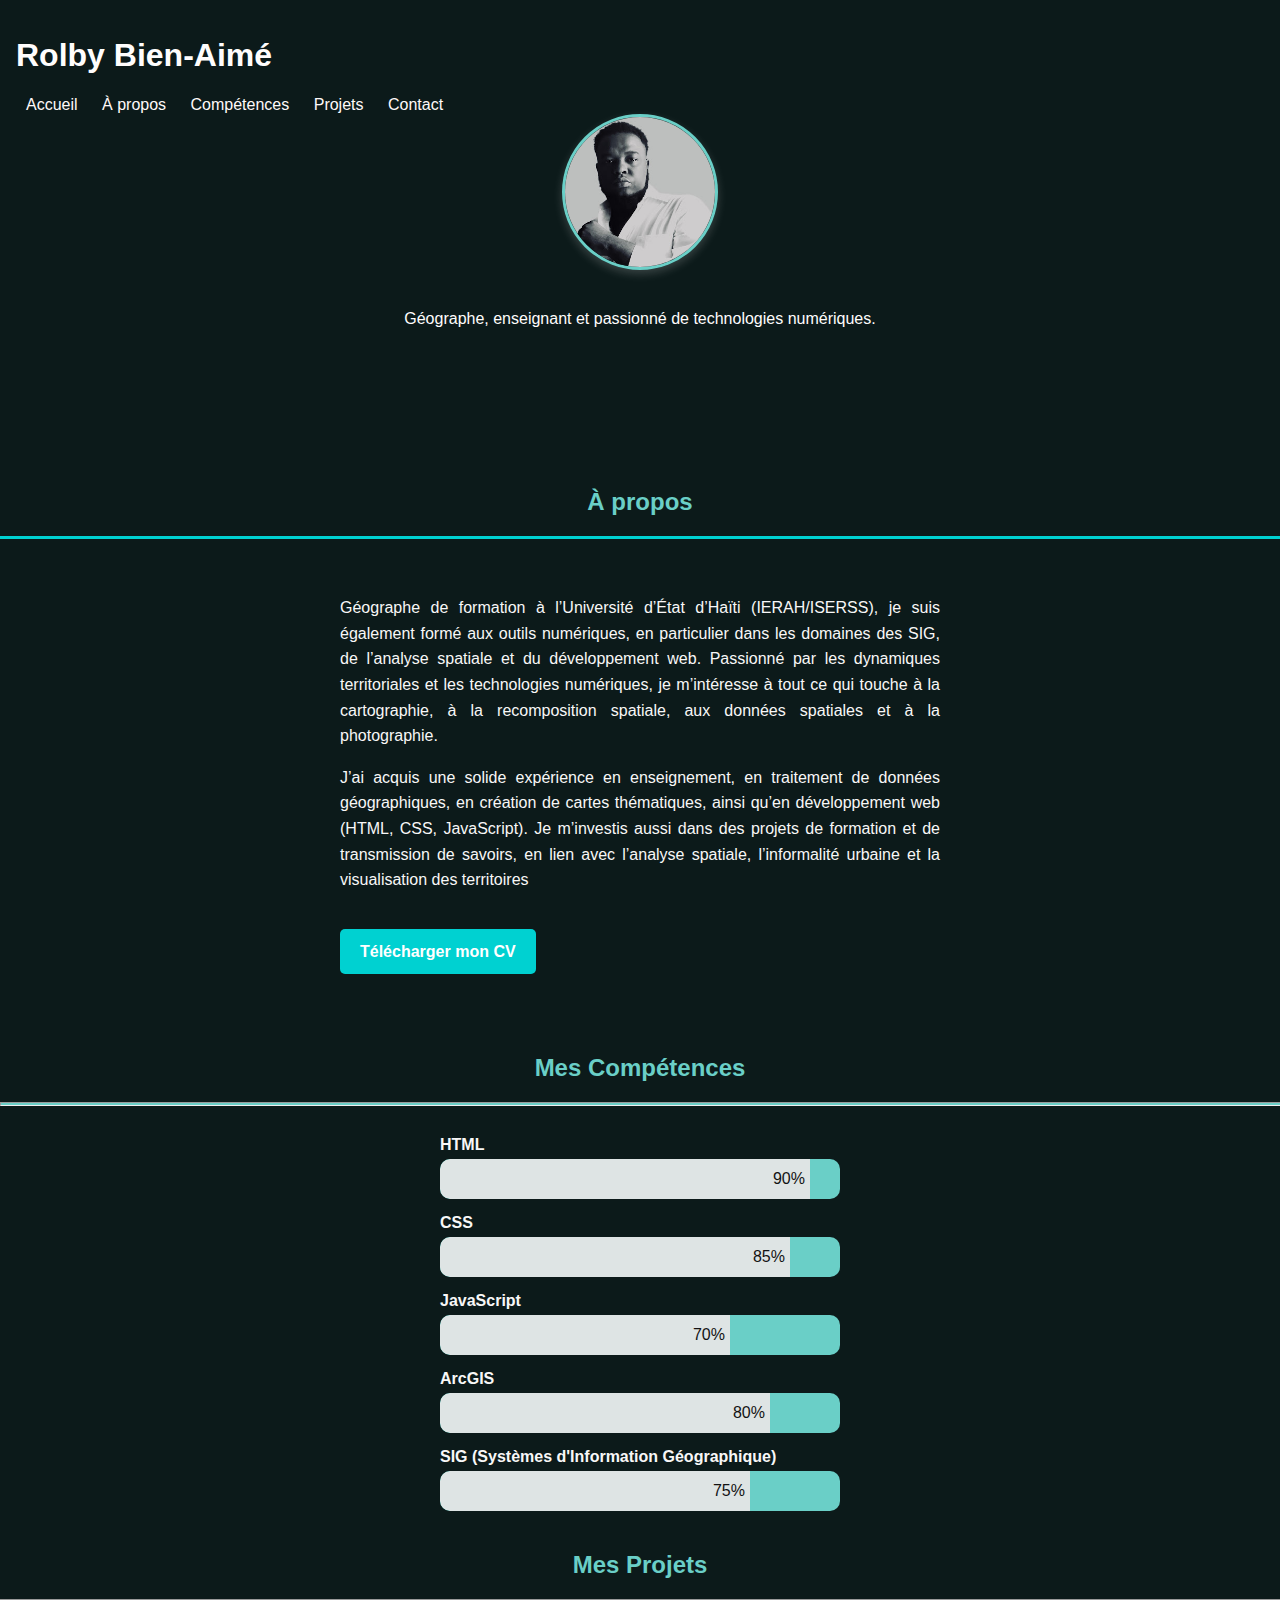
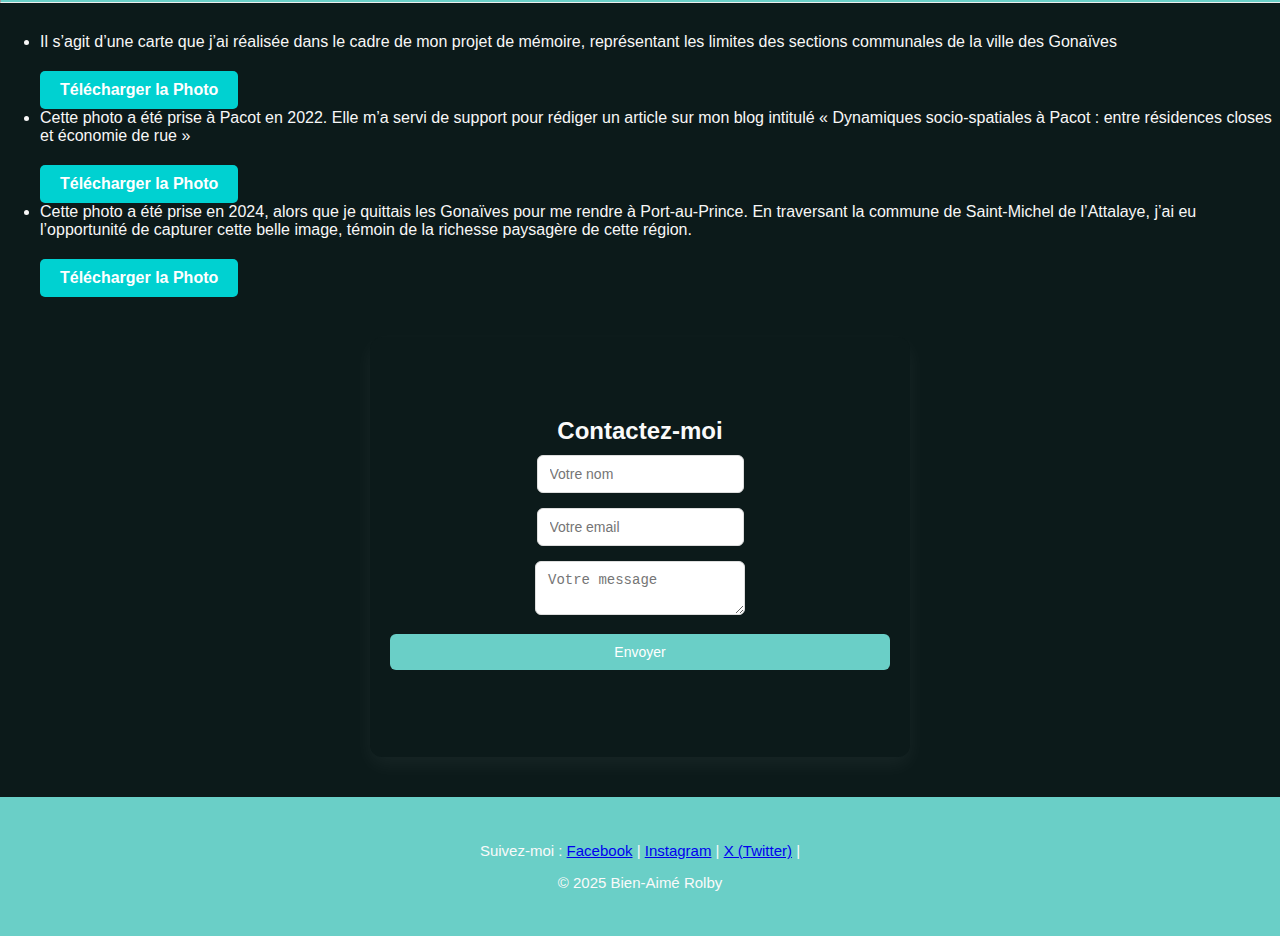
<file: index.html>
<!DOCTYPE html>
<html lang="fr">
<head>
    <meta charset="UTF-8">
    <title>Rolby Bien-Aimé - Accueil</title>
    <link rel="stylesheet" href="vscode.css">
</head>
<body>
    <header>
        <h1>Rolby Bien-Aimé</h1>
        <nav>
            <a href="index.html">Accueil</a>
            <a href="apropos.html">À propos</a>
            <a href="competences.html">Compétences</a>
            <a href="projets.html">Projets</a>
            <a href="contact.html">Contact</a>
        </nav>
        <section class="profile">
<img src="unnamed.jpg" alt="Photo de Bien-Aimé Rolby" class="photo-profil">
<h1></h1>
<p>Géographe, enseignant et passionné de technologies numériques.</p>
</section>
    </header>
    <main>
    </main>

  
  
</section>
<section id="apropos">
<h2>À propos</h2>
<div class="container">
<div class="text">
  <p class="texte-apropos">
    Géographe de formation à l’Université d’État d’Haïti (IERAH/ISERSS), je suis également formé aux outils numériques, en particulier dans les domaines des SIG, de l’analyse spatiale et du développement web. Passionné par les dynamiques territoriales et les technologies numériques, je m’intéresse à tout ce qui touche à la cartographie, à la recomposition spatiale, aux données spatiales et à la photographie.</p>
<p>J’ai acquis une solide expérience en enseignement, en traitement de données géographiques, en création de cartes thématiques, ainsi qu’en développement web (HTML, CSS, JavaScript). Je m’investis aussi dans des projets de formation et de transmission de savoirs, en lien avec l’analyse spatiale, l’informalité urbaine et la visualisation des territoires </p>
<a href="Projetdclic - Copy.pdf" download class="btn-cv">Télécharger mon CV</a>
</div>
</div>
</section>



  <section id="competences" class="section">
<h2>Mes Compétences</h2>
<hr class="separator">
<div class="skill">
<span>HTML</span>
<div class="progress-bar">
<div class="progress" style="width: 90%;">90%</div>
</div>
</div>
<div class="skill">
<span>CSS</span>
<div class="progress-bar">
<div class="progress" style="width: 85%;">85%</div>
</div>
</div>
<div class="skill">
<span>JavaScript</span>
<div class="progress-bar">
<div class="progress" style="width: 70%;">70%</div>
</div>
</div>
<div class="skill">
<span>ArcGIS</span>
<div class="progress-bar">
<div class="progress" style="width: 80%;">80%</div>
</div>
</div>
<div class="skill">
<span>SIG (Systèmes d'Information Géographique)</span>
<div class="progress-bar">
<div class="progress" style="width: 75%;">75%</div>
</div>
</div>
  </section>


  <section id="projets" class="section">
    <h2>Mes Projets</h2>
    <hr class="separator">
    <p class="texte-projets"></p>
    <ul>
      <li>Il s’agit d’une carte que j’ai réalisée dans le cadre de mon projet de mémoire, représentant les limites des sections communales de la ville des Gonaïves</li> <a href="cartesec.png" download class="btn-cv">Télécharger la Photo</a>
      <li>
Cette photo a été prise à Pacot en 2022. Elle m’a servi de support pour rédiger un article sur mon blog intitulé « Dynamiques socio-spatiales à Pacot : entre résidences closes et économie de rue »</li><a href="IMG_6030.jpg" download class="btn-cv">Télécharger la Photo</a>
      <li>Cette photo a été prise en 2024, alors que je quittais les Gonaïves pour me rendre à Port-au-Prince. En traversant la commune de Saint-Michel de l’Attalaye, j’ai eu l’opportunité de capturer cette belle image, témoin de la richesse paysagère de cette région.
</li><a href="image1.jpeg" download class="btn-cv">Télécharger la Photo</a>
    </ul>
  </section>


  <section id="contact" class="section contact-section">
    <h2>Contactez-moi</h2>
    <form id="contactForm" class="contact-form">
      <div class="form-group">
        <input type="text" id="name" placeholder="Votre nom" required>
      </div>
      <div class="form-group">
        <input type="email" id="email" placeholder="Votre email" required>
      </div>
      <div class="form-group">
        <textarea id="message" placeholder="Votre message" required></textarea>
      </div>
      <button type="submit" class="btn">Envoyer</button>
      <p id="feedback" style="color: green; font-weight: bold;"></p> 
    </form>
  </section>

  <footer>
    <p>Suivez-moi :
<a href="https://facebook.com/Rolby_Bien-Aimé" target="_blank">Facebook</a> |
<a href="https://instagram.com/Rolby_Bien-Aimé" target="_blank">Instagram</a> |
<a href="https://x.com/Rolby_Bien-Aimé" target="_blank">X (Twitter)</a> |
</p>
<p>&copy; 2025 Bien-Aimé Rolby</p>
</footer>

  <script src="vscode.js"></script>
</body>
</div>
</html>
</file>
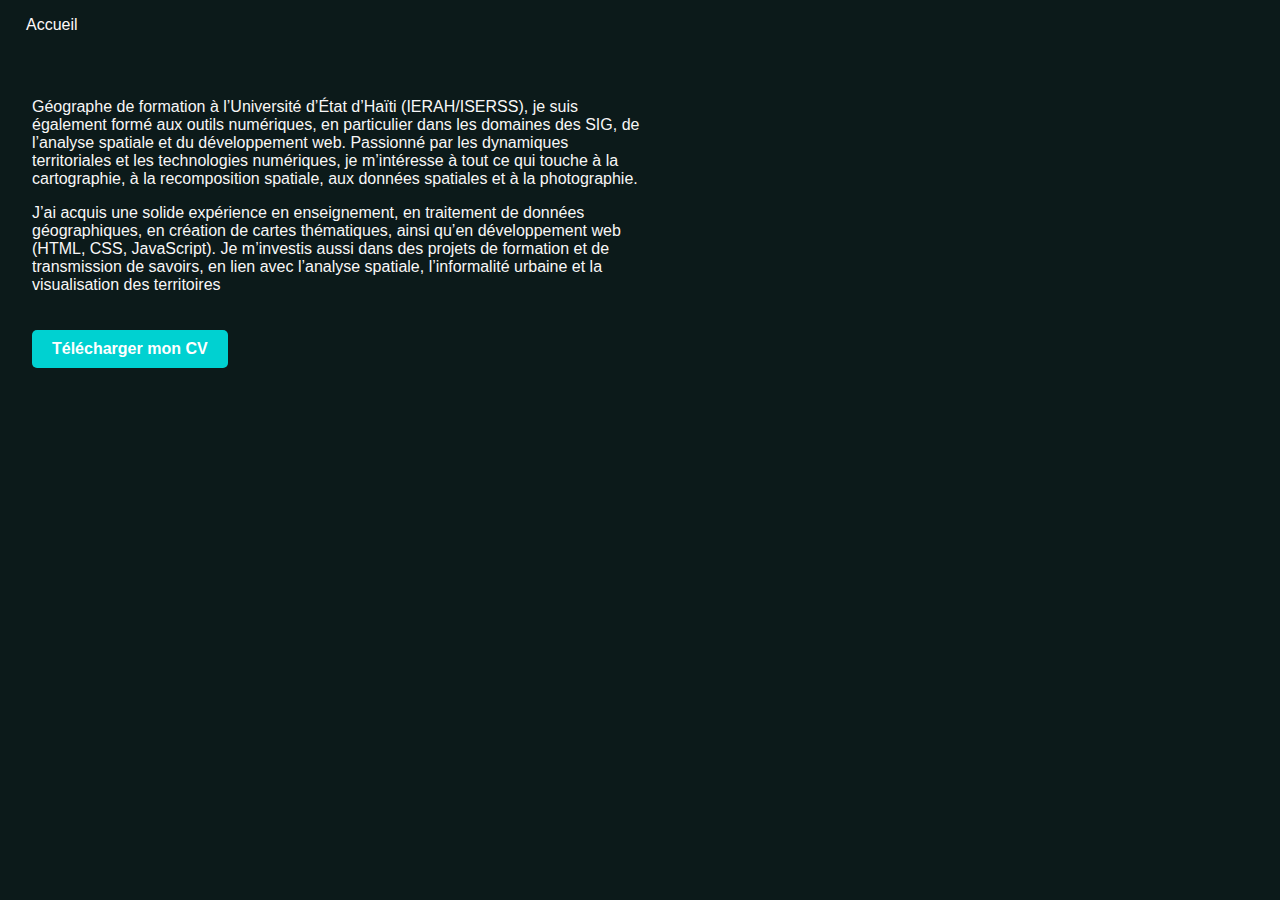
<file: apropos.html>
<!DOCTYPE html>
<html lang="fr">
<head>
    <meta charset="UTF-8">
    <title>À propos</title>
    <link rel="stylesheet" href="vscode.css">
</head>
<body>
    <header><nav><a href="index.html">Accueil</a></nav></header>
    <main>
<div class="container">
<div class="text">
  <p class="texte-apropos">
    Géographe de formation à l’Université d’État d’Haïti (IERAH/ISERSS), je suis également formé aux outils numériques, en particulier dans les domaines des SIG, de l’analyse spatiale et du développement web. Passionné par les dynamiques territoriales et les technologies numériques, je m’intéresse à tout ce qui touche à la cartographie, à la recomposition spatiale, aux données spatiales et à la photographie.</p>
<p>J’ai acquis une solide expérience en enseignement, en traitement de données géographiques, en création de cartes thématiques, ainsi qu’en développement web (HTML, CSS, JavaScript). Je m’investis aussi dans des projets de formation et de transmission de savoirs, en lien avec l’analyse spatiale, l’informalité urbaine et la visualisation des territoires </p>
<a href="Projetdclic - Copy.pdf" download class="btn-cv">Télécharger mon CV</a>
</div>
</div>
</body>
</html>
</file>
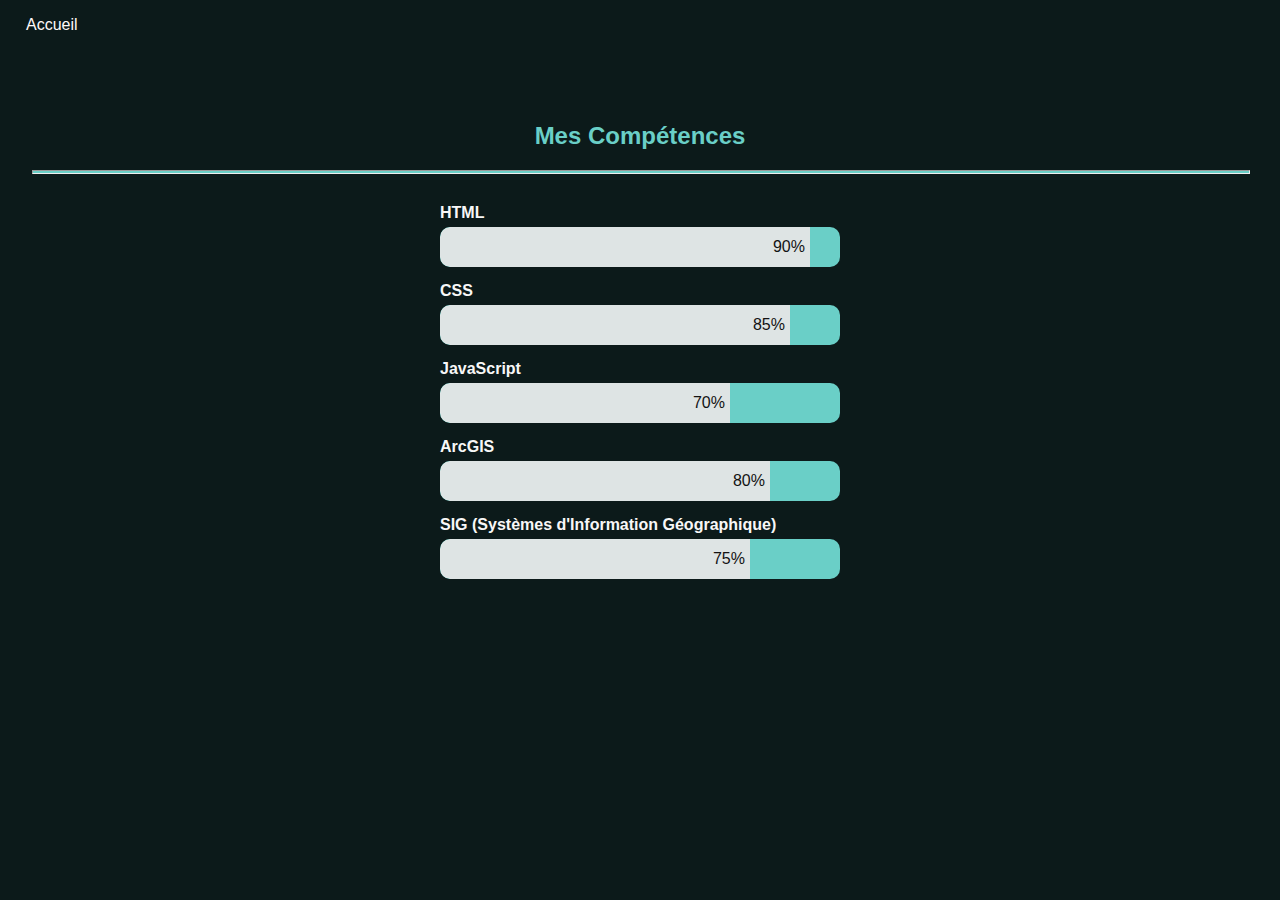
<file: competences.html>
<!DOCTYPE html>
<html lang="fr">
<head>
    <meta charset="UTF-8">
    <title>Compétences</title>
    <link rel="stylesheet" href="vscode.css">
</head>
<body>
    <header><nav><a href="index.html">Accueil</a></nav></header>
    <main>
        <h2></h2>
        <section id="competences" class="section">
<h2>Mes Compétences</h2>
<hr class="separator">
<div class="skill">
<span>HTML</span>
<div class="progress-bar">
<div class="progress" style="width: 90%;">90%</div>
</div>
</div>
<div class="skill">
<span>CSS</span>
<div class="progress-bar">
<div class="progress" style="width: 85%;">85%</div>
</div>
</div>
<div class="skill">
<span>JavaScript</span>
<div class="progress-bar">
<div class="progress" style="width: 70%;">70%</div>
</div>
</div>
<div class="skill">
<span>ArcGIS</span>
<div class="progress-bar">
<div class="progress" style="width: 80%;">80%</div>
</div>
</div>
<div class="skill">
<span>SIG (Systèmes d'Information Géographique)</span>
<div class="progress-bar">
<div class="progress" style="width: 75%;">75%</div>
</div>
</div>
    </main>
</body>
</html>
</file>
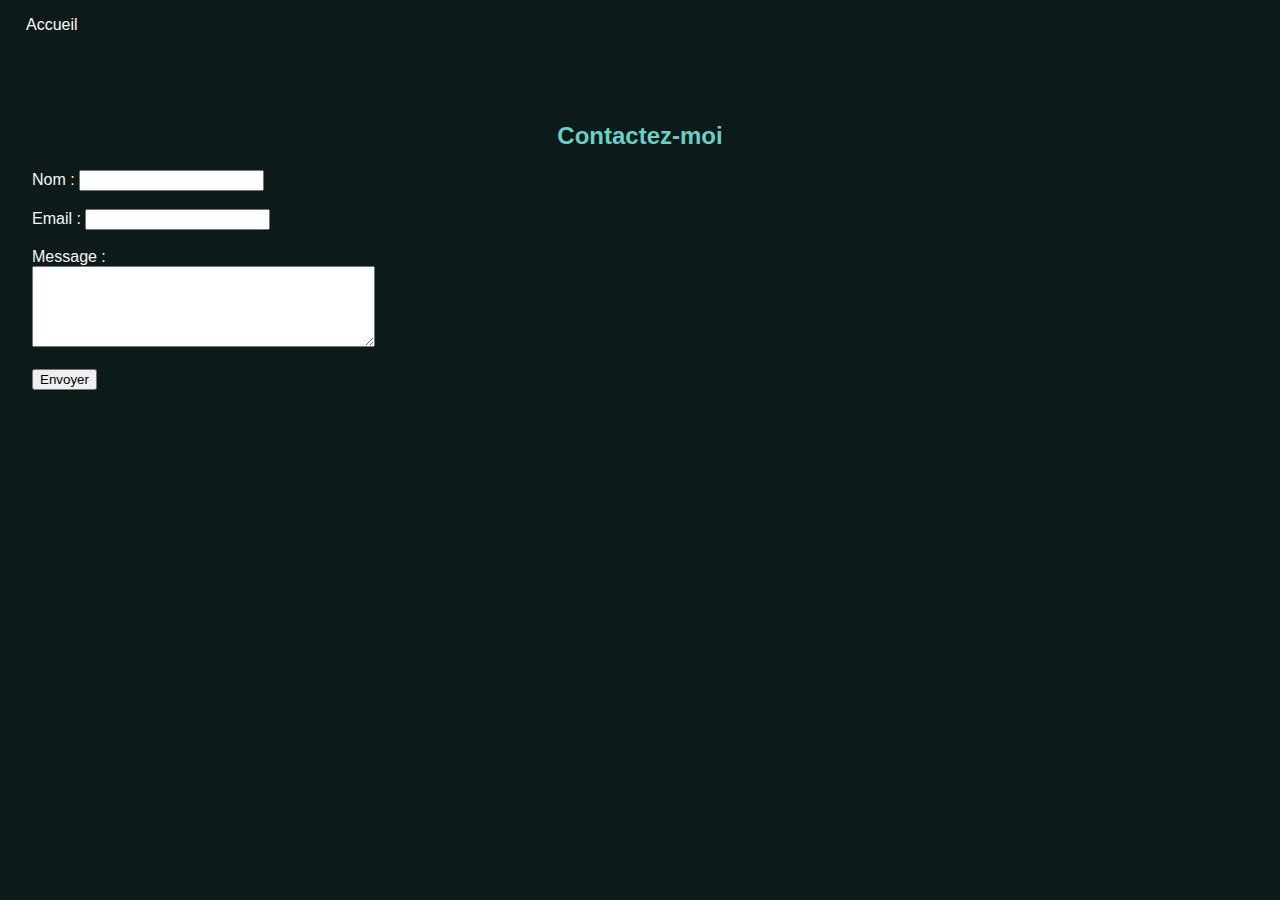
<file: contact.html>
<!DOCTYPE html>
<html lang="fr">
<head>
    <meta charset="UTF-8">
    <title>Contact</title>
    <link rel="stylesheet" href="vscode.css">
</head>
<body>
    <header><nav><a href="index.html">Accueil</a></nav></header>
    <main>
        <h2>Contactez-moi</h2>
        <form id="contactForm">
            <label for="nom">Nom :</label>
            <input type="text" id="nom" name="nom" required><br><br>
            <label for="email">Email :</label>
            <input type="email" id="email" name="email" required><br><br>
            <label for="message">Message :</label><br>
            <textarea id="message" name="message" rows="5" cols="40"
required></textarea><br><br>
            <button type="submit">Envoyer</button>
        </form>
        <p id="feedback" style="color: green; font-weight: bold;"></p>
    </main>
    <script src="vscode.js"></script>
</body>
</html>
</file>
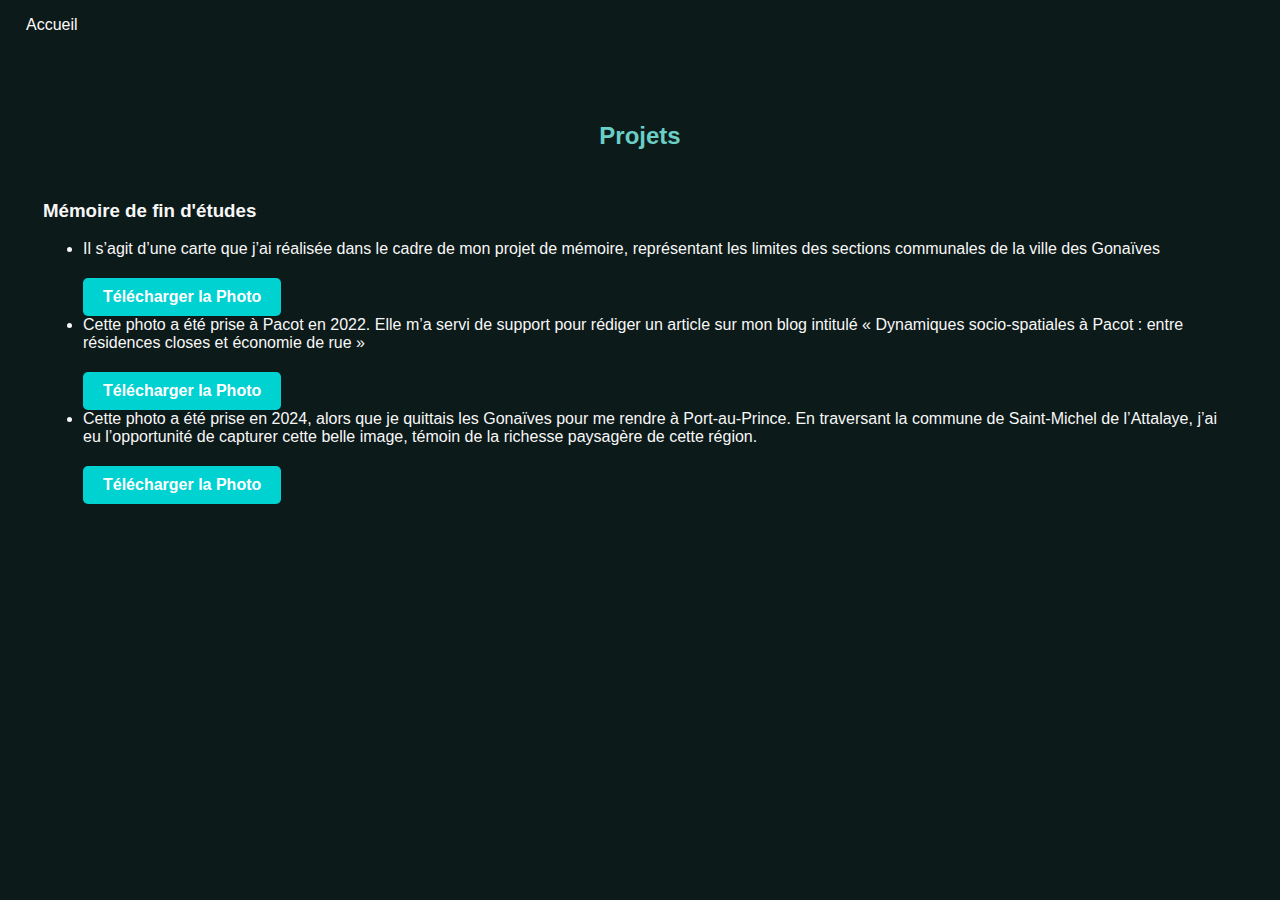
<file: projets.html>
<!DOCTYPE html>
<html lang="fr">
<head>
    <meta charset="UTF-8">
    <title>Projets</title>
    <link rel="stylesheet" href="vscode.css">
</head>
<body>
    <header><nav><a href="index.html">Accueil</a></nav></header>
    <main>
        <h2>Projets</h2>
        <div class="projet" onmouseover="highlight(this)" onmouseout="reset(this)">
            <h3> Mémoire de fin d'études</h3>
            <p><ul>
      <li>Il s’agit d’une carte que j’ai réalisée dans le cadre de mon projet de mémoire, représentant les limites des sections communales de la ville des Gonaïves</li> <a href="cartesec.png" download class="btn-cv">Télécharger la Photo</a>
      <li>
Cette photo a été prise à Pacot en 2022. Elle m’a servi de support pour rédiger un article sur mon blog intitulé « Dynamiques socio-spatiales à Pacot : entre résidences closes et économie de rue »</li><a href="IMG_6030.jpg" download class="btn-cv">Télécharger la Photo</a>
      <li>Cette photo a été prise en 2024, alors que je quittais les Gonaïves pour me rendre à Port-au-Prince. En traversant la commune de Saint-Michel de l’Attalaye, j’ai eu l’opportunité de capturer cette belle image, témoin de la richesse paysagère de cette région.
</li><a href="image1.jpeg" download class="btn-cv">Télécharger la Photo</a>
    </ul> </p>
        </div>
    </main>
    <script src="vscode.js"></script>
</body>
</html>
</file>
<file: vscode.css>
body {
    font-family: Arial, sans-serif;
    margin: 0;
    padding: 0;
    background-color: #0C1A1A;
    color: #ffffff;
}
header {
    background-color: #0C1A1A;
    color: rgb(255, 253, 253);
    padding: 1rem;
}
nav a {
    color: rgb(255, 249, 249);
    margin: 0 10px;
    text-decoration: none;
}
main {
    padding: 2rem;
}
.projet {
    border: 1px solid #0C1A1A;
    padding: 10px;
    margin-top: 10px;
    transition: background-color 0.3s ease;
}
.skill {
margin-bottom: 15px;
text-align: left;
max-width: 400px;
margin-left: auto;
margin-right: auto;
}

.skill span {
display: block;
font-weight: bold;
margin-bottom: 5px;
}

.progress-bar {
width: 100%;
background-color: #6ACFC7;
border-radius: 10px;
overflow: hidden;
}

.progress {
background-color: #dee4e4;
color: rgb(19, 19, 19);
padding: 5px;
text-align: right;
height: 30px;
line-height: 30px;
border-radius: 10px 0 0 10px;
}


.profile {
text-align: center;
margin-bottom: 40px;
}

.photo-profil {
width: 150px;
height: 150px;
border-radius: 50%;
object-fit: cover;
border: 3px solid #6ACFC7;
box-shadow: 0 4px 10px rgba(235, 234, 234, 0.2);
margin-bottom: 15px;
}




body {
font-family: Arial, sans-serif;
margin: 0;
padding: 0;
background: #0C1A1A;
color: #f8f7f7;
}

h2 {
text-align: center;
color: #6ACFC7;
margin-top: 40px;
}

#apropos .container {
display: flex;
text-align: justify;
line-height: 1.6;
justify-content: space-around;
align-items: center;
padding: 40px;
background: #0C1A1A;
border-top: 3px solid #00d1d1;
}

.text {
width: 50%;
}

.text .blue {
color: #00d1d1;
font-weight: bold;
}

.btn-cv {
display: inline-block;
margin-top: 20px;
padding: 10px 20px;
background-color: #00d1d1;
color: white;
text-decoration: none;
border-radius: 5px;
font-weight: bold;
}

.photo img {
border-radius: 50%;
width: 150px;
border: 3px solid #3f4141;
}

.projets-container {
display: flex;
text-align: center;
justify-content: center;
gap: 20px;
margin: 40px auto;
flex-wrap: wrap;
padding: 20px;
}

.carte-projet {
background: white;
padding: 20px;
border-radius: 10px;
box-shadow: 0 4px 10px rgba(0,0,0,0.1);
width: 250px;
text-align: center;
}

.carte-projet .tags {
margin: 10px 0;
font-size: 0.9em;
color: #777;
}

.carte-projet button {
background-color: #4900d1;
color: white;
padding: 10px 15px;
border: none;
border-radius: 5px;
cursor: pointer;
}

.separator {
  border: line;
  height: 2px;
  background-color: #6ACFC7; 
  margin: 10px auto 30px;
  width: 100%;
}

#contact {
  background-color: #0C1A1A;
  padding: 40px 20px;
  max-width: 500px;
  margin: 40px auto;
  border-radius: 12px;
  box-shadow: 0 8px 20px rgba(255, 255, 255, 0.05);
  text-align: center;
  font-family: 'Segoe UI', sans-serif;
}

#contact h2 {
  font-size: 24px;
  color: #fafafa;
  margin-bottom: 10px;
}

.intro-contact {
  font-size: 14px;
  color: #777;
  margin-bottom: 25px;
}

.contact-form {
  display: flex;
  flex-direction: column;
  gap: 15px;
}

.contact-form input,
.contact-form textarea {
  font-size: 14px;
  padding: 10px 12px;
  border: 1px solid #ddd;
  border-radius: 6px;
  transition: border-color 0.3s ease;
}

.contact-form input:focus,
.contact-form textarea:focus {
  border-color: #0C1A1A;
  outline: none;
}

.contact-form button {
  background-color: #6ACFC7;
  color: white;
  border: none;
  padding: 10px;
  font-size: 14px;
  border-radius: 6px;
  cursor: pointer;
  transition: background-color 0.3s ease;
}

.contact-form button:hover {
  background-color: #0097a7;
}


footer { 
  background-color: #6ACFC7;
  color: #fafafa;
  padding: 30px 20px;
  text-align: center;
  font-size: 15px;
}

.footer-container {
  max-width: 1000px;
  margin: 0 auto;
}

.footer-links {
  list-style: none;
  padding: 0;
  margin-top: 10px;
  display: flex;
  justify-content: center;
  gap: 20px;
}

.footer-links li a {
  color: #f9fafa;
  text-decoration: none;
  transition: color 0.3s ease;
}

.footer-links li a:hover {
  color: #1e90ff;
}
</file>
